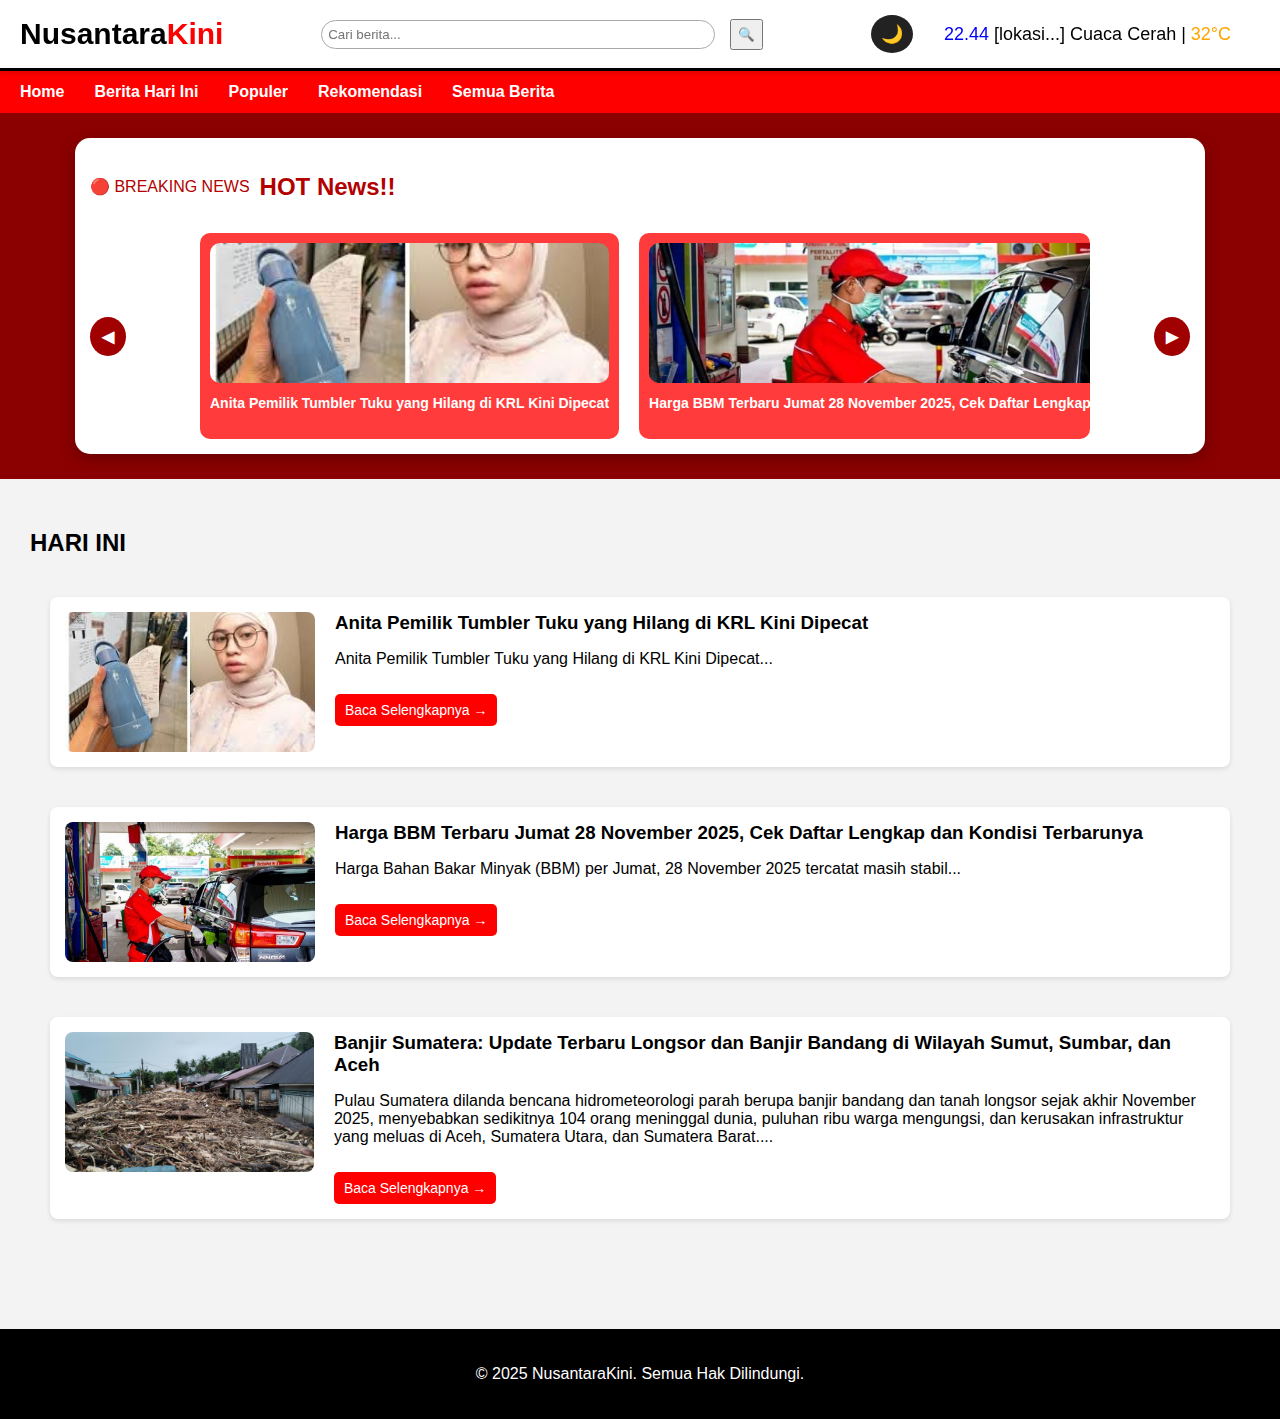
<file: index.html>
<!DOCTYPE html>
<html lang="id">
<head>
    <meta charset="UTF-8">
    <meta name="viewport" content="width=device-width, initial-scale=1.0">
    <title>NusantaraKini - Portal Berita</title>

    <!-- CSS -->
    <link rel="stylesheet" href="css/style.css">
    <link rel="stylesheet" href="css/header.css">
    <link rel="stylesheet" href="css/navbar.css">
    <link rel="stylesheet" href="css/content.css">
    <link rel="stylesheet" href="css/footer.css">
</head>
<body>

    <!-- ================= HEADER ================ -->
    <header class="header">
        <div class="logo">
            <span class="red">Nusantara</span>Kini
        </div>

        <div class="search-box">
            <input type="text" id="search-input" placeholder="Cari berita...">
            <button id="search-btn">🔍</button>
        </div>

        <div class="right-info">
            <!-- MODE BUTTON -->
            <button id="mode-btn" class="mode-btn">🌙</button>

             <!-- INFO JAM, CUACA DLL -->
            <div class="top-info">
                <span id="jam" style="color: blue;">00:00</span>
                <span id="lokasi">Mendeteksi lokasi...</span>
                <span id="cuaca">Cuaca...</span>
                <span id="temperature" style="color: orange;">--°C</span>
            </div>

        </div>
    </header>

    <!-- ================= NAVBAR ================ -->
    <nav class="navbar">
        <a href="index.html">Home</a>
        <a data-kategori="hari-ini">Berita Hari Ini</a>
        <a data-kategori="populer">Populer</a>
        <a data-kategori="rekomendasi">Rekomendasi</a>
        <a data-kategori="semua">Semua Berita</a> 
    </nav>

    <!-- ================= BREAKING NEWS SLIDER ================ -->
<section class="breaking-container" id="breaking-section">
    <div class="breaking-box">
        <div class="breaking-header">
            <div class="breaking-badge">🔴 BREAKING NEWS</div>
            <h2 class="breaking-title">HOT News!!</h2>
        </div>

        <div class="breaking-slider">
            <button class="slide-btn left" id="prevSlide">◀</button>

            <div class="breaking-viewport">
                <div class="breaking-wrapper" id="breakingWrapper">
                    <!-- Slider akan diisi JS -->
                </div>
            </div>

            <button class="slide-btn right" id="nextSlide">▶</button>
        </div>
    </div>
</section>


    <!-- ================= CONTENT ================ -->
    <section class="news-container">
        <h2 id="judul-section">Berita Hari Ini</h2>
        <div id="news-list"></div>
    </section>

    <!-- ================= FOOTER ================ -->
    <footer class="footer">
        <p>© 2025 NusantaraKini. Semua Hak Dilindungi.</p>
    </footer>

    <!-- ================= JS ================ -->
    <script src="js/data.js"></script>
    <script src="js/script.js"></script>
    <script src="js/clock.js"></script>
</body>
</html>
</file>
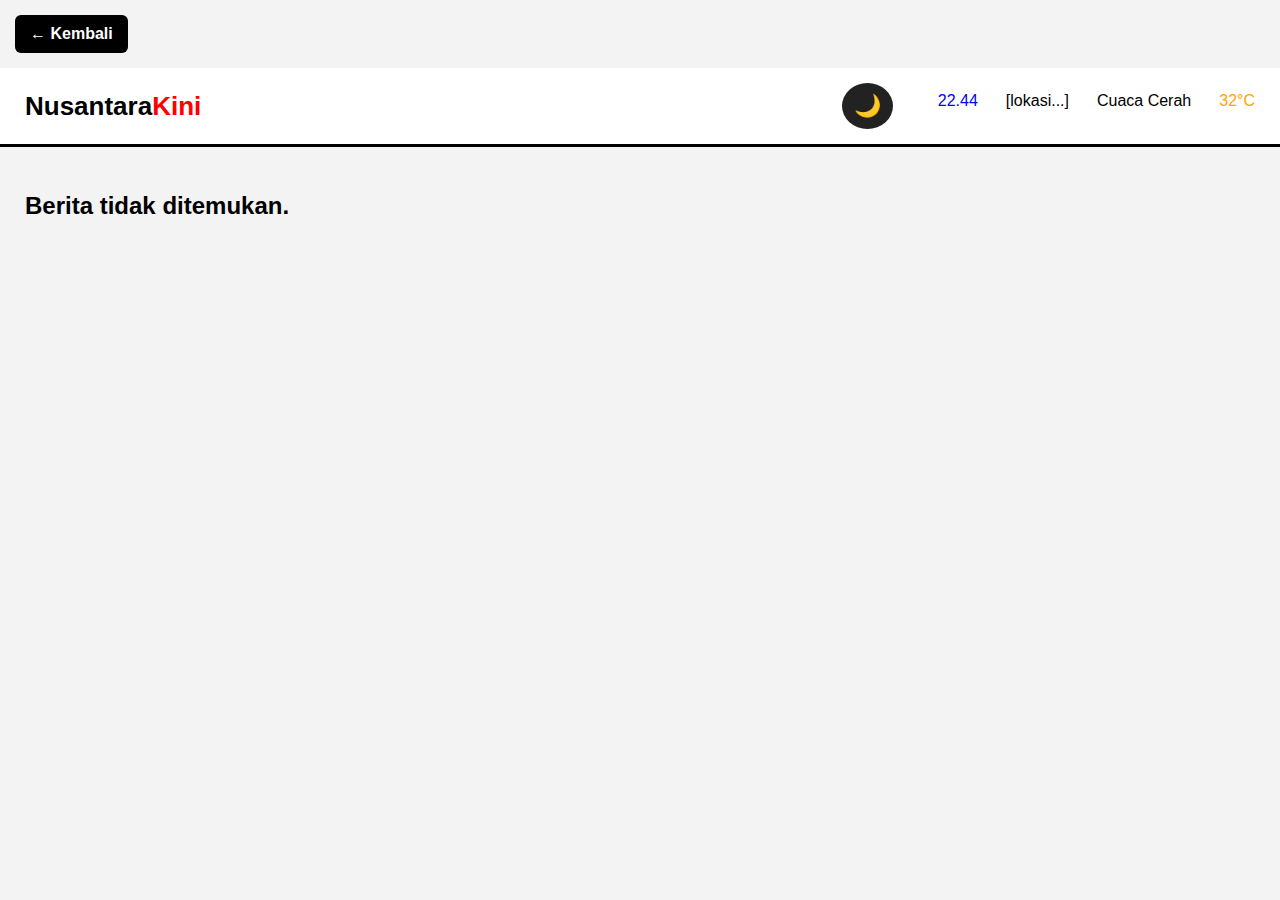
<file: berita.html>
<!DOCTYPE html>
<html lang="id">
<head>
    <meta charset="UTF-8">
    <meta name="viewport" content="width=device-width, initial-scale=1.0">
    <title>Detail Berita</title>

    <!-- STYLE UTAMA -->
    <link rel="stylesheet" href="css/style.css">

    <style>
    /* ========================
        TOMBOL KEMBALI
    ========================= */
    .back-btn {
        display: inline-block;
        margin: 15px;
        padding: 10px 15px;
        background: black;
        color: white;
        text-decoration: none;
        border-radius: 6px;
        font-weight: bold;
        transition: 0.3s;
        font-size: 16px;
    }
    .dark-mode .back-btn {
        background: white;
        color: black;
    }

    /* DETAIL */
    .detail-img {
        width: 100%;
        max-width: 900px;
        border-radius: 10px;
        margin: 20px 0;
    }
    .detail-text {
        font-size: 16px;
        line-height: 1.7;
    }

    /* HEADER INFO */
    .top-info {
        display: flex;
        gap: 28px;
        margin-left: 25px;
        margin-top: -10px;
        font-weight: 540;
    }

    /* MODE BUTTON */
    .mode-btn {
        padding: 10px 12px;
        border-radius: 50%;
        border: none;
        cursor: pointer;
        background: #222;
        color: white;
        font-size: 22px;
        margin-left: 20px;
        transition: 0.3s;
    }
    </style>
</head>
<body>

    <!-- Tombol kembali -->
    <a href="index.html" class="back-btn">← Kembali</a>

    <!-- HEADER + MODE + INFO -->
    <header class="header">
        <div class="logo" id="logo-text">
            <span class="red">Nusantara</span>Kini
        </div>

        <div style="display:flex; align-items:center; gap:20px;">
            <!-- MODE BUTTON -->
            <button id="mode-btn" class="mode-btn">🌙</button>

            <!-- INFO JAM, CUACA DLL -->
            <div class="top-info">
                <span id="jam">00:00</span>
                <span id="lokasi">Mendeteksi lokasi...</span>
                <span id="cuaca">Cuaca...</span>
                <span id="temperature">--°C</span>
            </div>
        </div>
    </header>

    <!-- Container Detail Berita -->
    <section class="detail-container">
        <h1 id="detail-judul"></h1>
        <img id="detail-img" class="detail-img">
        <div id="detail-isi" class="detail-text"></div>
    </section>

    <!-- LOAD DATA -->
    <script src="js/data.js"></script>

    <script>
    /* ==========================
       LOAD DETAIL BERITA
    =========================== */
    const urlParams = new URLSearchParams(window.location.search);
    const id = urlParams.get("id");

    const semuaBerita = Object.values(beritaData).flat();
    const data = semuaBerita.find(item => item.id == id);

    if (data) {
    document.getElementById("detail-judul").textContent = data.judul;
    document.getElementById("detail-img").src = data.img;

    // --- Perbaikan supaya paragraf tidak nyambung ---
    const isiContainer = document.getElementById("detail-isi");
    isiContainer.innerHTML = ""; // kosongkan isi lama

    // Jika isi berupa 1 paragraf panjang
    if (typeof data.isi === "string") {
        // Pisahkan paragraf dengan \n\n atau titik dua paragraf
        const paragrafList = data.isi.split("\n\n");

        paragrafList.forEach(p => {
            const tag = document.createElement("p");
            tag.textContent = p;
            isiContainer.appendChild(tag);
        });

    } 
    // Jika isi berupa array paragraf
    else if (Array.isArray(data.isi)) {
        data.isi.forEach(p => {
            const tag = document.createElement("p");
            tag.textContent = p;
            isiContainer.appendChild(tag);
        });
    }

} else {
    document.querySelector(".detail-container").innerHTML =
        "<h2>Berita tidak ditemukan.</h2>";
}


    /* ==========================
       MODE GELAP / TERANG
    =========================== */
    const modeBtn = document.getElementById("mode-btn");
    const logoText = document.getElementById("logo-nusantara"); // hanya bagian Nusantara

    modeBtn.addEventListener("click", () => {
    document.body.classList.toggle("dark-mode");

    if (document.body.classList.contains("dark-mode")) {
        modeBtn.textContent = "☀️";
        logoText.style.color = "white"; // hanya "Nusantara" berubah
    } else {
        modeBtn.textContent = "🌙";
        logoText.style.color = "red"; // kembali ke merah
    }
});


    /* ==========================
       JAM REALTIME
    =========================== */
    function updateJam() {
        let teks = document.getElementById("jam")
        teks.style.color = "blue";
        const now = new Date();
        
        document.getElementById("jam").textContent =
            now.toLocaleTimeString("id-ID", { hour: "2-digit", minute: "2-digit" });
    }
    setInterval(updateJam, 1000);
    updateJam();

    /* ==========================
       LOKASI + CUACA + SUHU
    =========================== */
    function updateCuaca(lat, lon) {
        // Contoh cuaca static
        document.getElementById("cuaca").textContent = "Cuaca Cerah";
        document.getElementById("temperature").textContent = "32°C";
        let celcius = document.getElementById("temperature")
        celcius.style.color = "orange";
    }

   if (navigator.geolocation) {
    navigator.geolocation.getCurrentPosition(
        pos => {
            const lat = pos.coords.latitude.toFixed(2);
            const lon = pos.coords.longitude.toFixed(2);

            document.getElementById("lokasi").textContent =
                `Lokasi: ${lat}, ${lon}`;

            updateCuaca(lat, lon);
        },
        () => {
            document.getElementById("lokasi").textContent = "[lokasi...]";
            updateCuaca(); // ← INI KUNCI NYA
        }
    );
} else {
    updateCuaca();
}

    </script>

</body>
</html>
</file>
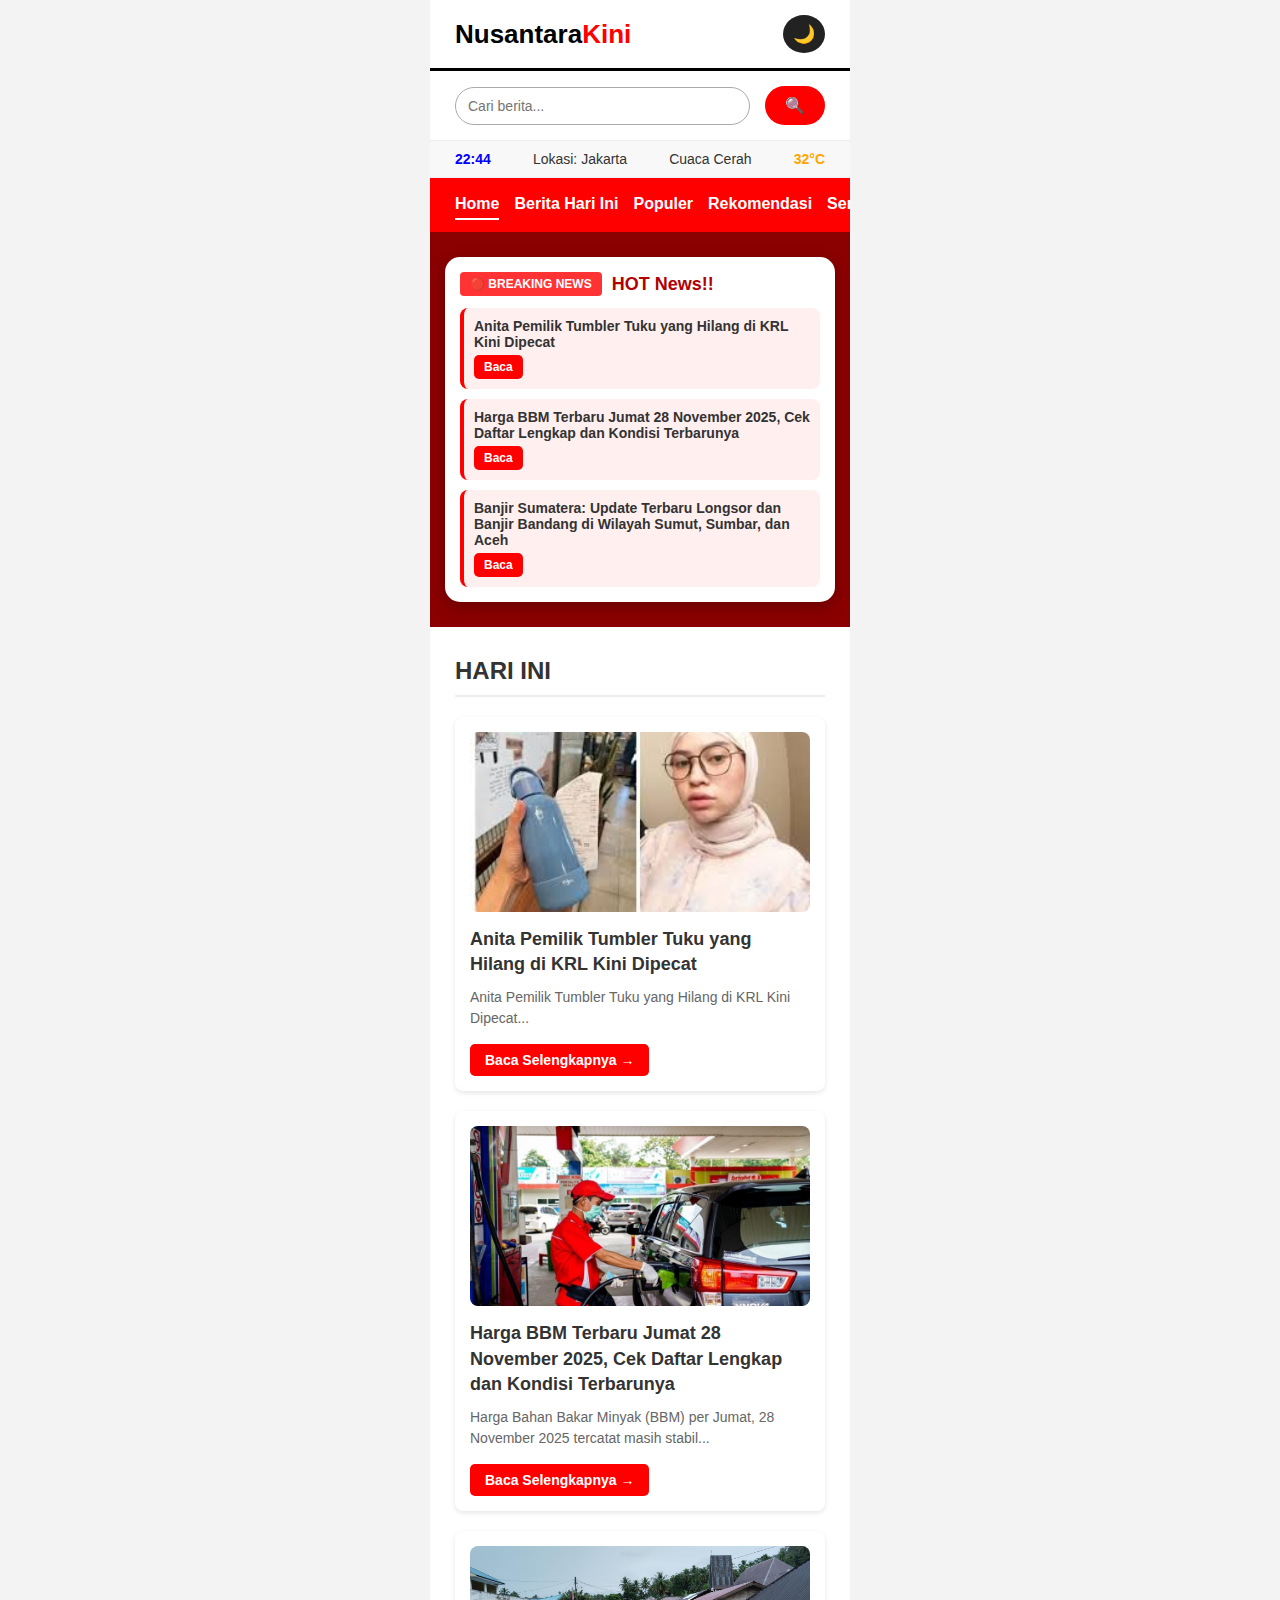
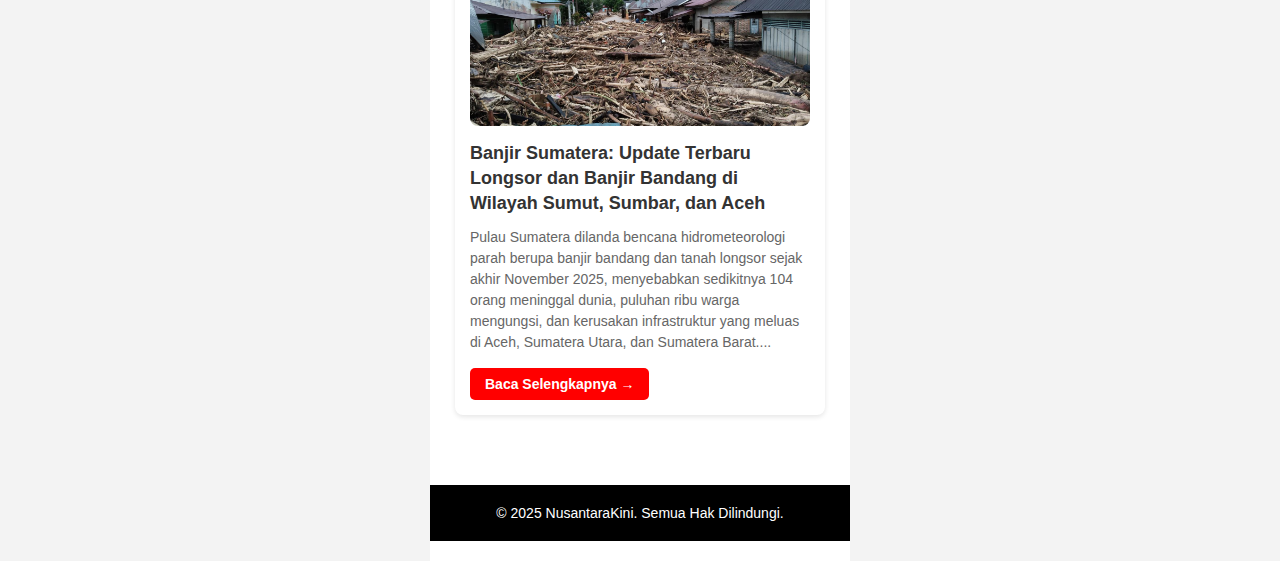
<file: index-mobile.html>
<!DOCTYPE html>
<html lang="id">
<head>
    <meta charset="UTF-8">
    <meta name="viewport" content="width=device-width, initial-scale=1.0, maximum-scale=1.0, user-scalable=no">
    <title>NusantaraKini - Portal Berita Mobile</title>
    
    <!-- Font Awesome -->
    <link rel="stylesheet" href="https://cdnjs.cloudflare.com/ajax/libs/font-awesome/6.4.0/css/all.min.css">
    
    <style>
        /* =======================
           RESET & GLOBAL
        ======================= */
        * {
            margin: 0;
            padding: 0;
            box-sizing: border-box;
            font-family: Arial, sans-serif;
        }
        
        body {
            background: #f3f3f3;
            color: #333;
            max-width: 100%;
            overflow-x: hidden;
            transition: background-color 0.3s, color 0.3s;
        }
        
        /* Mode Gelap  */
        .dark-mode {
            background: #1b1b1b !important;
            color: white !important;
        }
        
        .dark-mode .phone-container {
            background: #1e1e1e !important;
        }
        
        .dark-mode .mobile-header,
        .dark-mode .news-card {
            background: #2a2a2a !important;
            color: white !important;
        }
        
        .dark-mode .logo-mobile .red {
            color: white !important;
        }
        
        .dark-mode .logo-mobile span {
            color: white !important;
        }
        
        .dark-mode .navbar-mobile {
            background: #8B0000 !important;
        }
        
        .dark-mode .search-box input {
            background: #333 !important;
            color: #e0e0e0 !important;
            border-color: #555 !important;
        }
        
        .dark-mode .info-bar {
            background: #222 !important;
            border-color: #444 !important;
        }
        
        /* =======================
           PHONE CONTAINER
        ======================= */
        .phone-container {
            width: 100%;
            max-width: 420px;
            margin: 0 auto;
            min-height: 100vh;
            background: white;
            position: relative;
            padding-bottom: 20px; /* Space untuk footer */
        }
        
        /* =======================
           HEADER - Desktop Style untuk Mobile
        ======================= */
        .mobile-header {
            background: #fff;
            padding: 15px 25px;
            display: flex;
            align-items: center;
            justify-content: space-between;
            border-bottom: 3px solid black;
            position: sticky;
            top: 0;
            z-index: 9999;
        }
        
        .logo-mobile {
            font-size: 26px;
            font-weight: bold;
            color: red;
        }
        
        .logo-mobile span {
            color: black;
        }
        
        .dark-mode .logo-mobile span {
            color: white;
        }
        
        .header-actions {
            display: flex;
            align-items: center;
            gap: 15px;
        }
        
        /* Mode Button -  */
        .mode-btn {
            padding: 8px 10px;
            border-radius: 50%;
            border: none;
            cursor: pointer;
            background: #222;
            color: white;
            font-size: 18px;
            margin-left: 10px;
            transition: 0.3s;
        }
        
        .mode-btn:hover {
            transform: scale(1.1);
        }
        
        /* =======================
           SEARCH BOX
        ======================= */
        .search-container {
            padding: 15px 25px;
            background: #fff;
            border-bottom: 1px solid #eee;
        }
        
        .search-box {
            display: flex;
            align-items: center;
            gap: 15px;
        }
        
        .search-box input {
            padding: 10px 12px;
            width: 100%;
            border-radius: 20px;
            border: 1px solid #aaa;
            font-size: 14px;
        }
        
        .search-box button {
            background: red;
            color: white;
            border: none;
            padding: 10px 20px;
            border-radius: 20px;
            cursor: pointer;
            font-size: 16px;
        }
        
        /* =======================
           INFO BAR
        ======================= */
        .info-bar {
            display: flex;
            justify-content: space-between;
            padding: 10px 25px;
            background: #f8f8f8;
            border-bottom: 1px solid #eee;
            font-size: 14px;
            flex-wrap: wrap;
            gap: 10px;
        }
        
        .info-item {
            display: flex;
            align-items: center;
            gap: 5px;
        }
        
        .info-item #mobileJam {
            color: blue;
            font-weight: bold;
        }
        
        .info-item #mobileTemperature {
            color: orange;
            font-weight: bold;
        }
        
        /* =======================
           NAVBAR
        ======================= */
        .navbar-mobile {
            background: red;
            padding: 12px 25px;
            display: flex;
            gap: 15px;
            overflow-x: auto;
            -webkit-overflow-scrolling: touch;
            scrollbar-width: none;
            position: sticky;
            top: 0;
            z-index: 999;
        }
        
        .navbar-mobile::-webkit-scrollbar {
            display: none;
        }
        
        .navbar-mobile a {
            color: white;
            font-weight: bold;
            text-decoration: none;
            white-space: nowrap;
            padding: 5px 0;
            border-bottom: 2px solid transparent;
        }
        
        .navbar-mobile a.active {
            border-bottom-color: white;
        }
        
        /* =======================
           BREAKING NEWS
        ======================= */
        .breaking-container-mobile {
            background: #8B0000;
            padding: 25px 0;
        }
        
        .breaking-box-mobile {
            background: white;
            margin: 0 15px;
            border-radius: 15px;
            padding: 15px;
            box-shadow: 0 5px 15px rgba(0,0,0,0.25);
        }
        
        .breaking-header-mobile {
            display: flex;
            align-items: center;
            gap: 10px;
            margin-bottom: 12px;
        }
        
        .breaking-badge {
            background: #ff3333;
            color: white;
            padding: 5px 10px;
            border-radius: 4px;
            font-size: 12px;
            font-weight: bold;
        }
        
        .breaking-title {
            color: #b30000;
            font-size: 18px;
            font-weight: bold;
            margin: 0;
        }
        
        .breaking-items {
            display: flex;
            flex-direction: column;
            gap: 10px;
        }
        
        .breaking-item {
            padding: 10px;
            background: #ffefef;
            border-radius: 8px;
            border-left: 4px solid red;
        }
        
        .breaking-item h4 {
            margin: 0 0 5px 0;
            font-size: 14px;
            color: #333;
        }
        
        .dark-mode .breaking-item {
            background: #3a1a1a;
        }
        
        .dark-mode .breaking-item h4 {
            color: #e0e0e0;
        }
        
        /* =======================
           NEWS CONTAINER
        ======================= */
        .news-container-mobile {
            padding: 30px 25px;
            min-height: 60vh; /* Pastikan konten cukup tinggi */
        }
        
        #mobileSectionTitle {
            font-size: 24px;
            margin-bottom: 20px;
            color: #333;
            border-bottom: 2px solid #eee;
            padding-bottom: 10px;
        }
        
        .dark-mode #mobileSectionTitle {
            color: white;
            border-bottom-color: #444;
        }
        
        /* News Card */
        .news-card {
            background: white;
            padding: 15px;
            margin-bottom: 20px;
            display: flex;
            flex-direction: column;
            border-radius: 8px;
            box-shadow: 0 2px 5px rgba(0,0,0,0.1);
        }
        
        .news-card img {
            width: 100%;
            height: 180px;
            border-radius: 8px;
            object-fit: cover;
            margin-bottom: 15px;
        }
        
        .news-card .text h3 {
            margin: 0 0 10px 0;
            font-size: 18px;
            line-height: 1.4;
        }
        
        .news-card .text p {
            font-size: 14px;
            color: #666;
            line-height: 1.5;
            margin-bottom: 15px;
        }
        
        .kategori-badge {
            display: inline-block;
            background: red;
            color: white;
            padding: 4px 10px;
            border-radius: 4px;
            font-size: 12px;
            font-weight: bold;
            margin-bottom: 10px;
        }
        
        /* Button */
        .btn-news {
            display: inline-block;
            background: red !important;
            padding: 8px 15px;
            color: white !important;
            text-decoration: none;
            border-radius: 5px;
            font-size: 14px;
            font-weight: bold;
            border: none;
            cursor: pointer;
            text-align: center;
        }
        
        .dark-mode .btn-news {
            background: red !important;
            color: white !important;
        }
        
        /* =======================
           FOOTER
        ======================= */
        .footer-mobile {
            padding: 20px;
            background: black;
            color: white;
            text-align: center;
            font-size: 14px;
            margin-top: 20px;
            position: relative;
            bottom: 0;
            width: 100%;
        }
        
        /* =======================
           RESPONSIVE ADJUSTMENTS
           (Bottom Navigation DIHILANGKAN)
        ======================= */
        @media (max-width: 380px) {
            .phone-container {
                max-width: 100%;
            }
            
            .mobile-header,
            .search-container,
            .info-bar,
            .navbar-mobile,
            .news-container-mobile {
                padding-left: 15px;
                padding-right: 15px;
            }
            
            .navbar-mobile {
                gap: 10px;
            }
            
            .navbar-mobile a {
                font-size: 13px;
            }
        }
        
        /* Hide scrollbar */
        ::-webkit-scrollbar {
            display: none;
        }
    </style>
</head>
<body>
    <!-- Phone Container -->
    <div class="phone-container">
        <!-- Header Mobile (Desktop Style) -->
        <header class="mobile-header">
            <div class="logo-mobile">
                <span class="red">Nusantara</span>Kini
            </div>
            
            <div class="header-actions">
                <button class="mode-btn" id="mobileModeBtn">
                    🌙
                </button>
            </div>
        </header>
        
        <!-- Search Box -->
        <div class="search-container">
            <div class="search-box">
                <input type="text" placeholder="Cari berita..." id="mobileSearchInput">
                <button id="mobileSearchBtn">🔍</button>
            </div>
        </div>
        
        <!-- Info Bar -->
        <div class="info-bar">
            <div class="info-item">
                <span id="mobileJam">00:00</span>
            </div>
            <div class="info-item">
                <span id="mobileLokasi">[lokasi...]</span>
            </div>
            <div class="info-item">
                <span id="mobileCuaca">Cuaca Cerah</span>
            </div>
            <div class="info-item">
                <span id="mobileTemperature">--°C</span>
            </div>
        </div>
        
        <!-- Navbar -->
        <nav class="navbar-mobile" id="mobileNav">
            <a href="#" class="active" data-kategori="hari-ini">Home</a>
            <a href="#" data-kategori="hari-ini">Berita Hari Ini</a>
            <a href="#" data-kategori="populer">Populer</a>
            <a href="#" data-kategori="rekomendasi">Rekomendasi</a>
            <a href="#" data-kategori="semua">Semua Berita</a>
        </nav>
        
        <!-- Breaking News -->
        <div class="breaking-container-mobile" id="breakingContainerMobile">
            <div class="breaking-box-mobile">
                <div class="breaking-header-mobile">
                    <div class="breaking-badge">🔴 BREAKING NEWS</div>
                    <h2 class="breaking-title">HOT News!!</h2>
                </div>
                <div class="breaking-items" id="breakingItems">
                    <!-- Breaking items akan diisi JS -->
                </div>
            </div>
        </div>
        
        <!-- News Container -->
        <section class="news-container-mobile">
            <h2 id="mobileSectionTitle">Berita Hari Ini</h2>
            <div id="mobileNewsList">
                <!-- News items akan diisi JS -->
            </div>
        </section>
        
        <!-- Footer -->
        <footer class="footer-mobile">
            <p>© 2025 NusantaraKini. Semua Hak Dilindungi.</p>
        </footer>
    </div>

    <!-- JavaScript Files -->
    <script src="js/data.js"></script>
    <script src="js/clock.js"></script>
    
    <!-- Mobile JavaScript -->
    <script>
        // =========================
        // MOBILE FUNCTIONS
        // =========================
        document.addEventListener('DOMContentLoaded', function() {
            console.log('NusantaraKini Mobile loaded');
            
            // Inisialisasi
            initMobileApp();
            setupMobileListeners();
            setupClockIntegration();
        });
        
        function initMobileApp() {
            // Update jam untuk mobile
            updateMobileTime();
            setInterval(updateMobileTime, 1000);
            
            // Tampilkan berita default
            tampilkanBeritaMobile("hari-ini");
            
            // Setup breaking news
            setupBreakingNews();
            
            // Setup lokasi dan cuaca
            setupLokasiCuaca();
        }
        
        function updateMobileTime() {
            const now = new Date();
            const hours = now.getHours().toString().padStart(2, '0');
            const minutes = now.getMinutes().toString().padStart(2, '0');
            document.getElementById('mobileJam').textContent = `${hours}:${minutes}`;
        }
        
        function setupLokasiCuaca() {
            // Gunakan fungsi dari clock.js jika tersedia
            // Default values
            document.getElementById('mobileLokasi').textContent = "Lokasi: Jakarta";
            document.getElementById('mobileCuaca').textContent = "Cuaca Cerah";
            document.getElementById('mobileTemperature').textContent = "32°C";
            document.getElementById('mobileTemperature').style.color = "orange";
        }
        
        function setupClockIntegration() {
            // Integrasi dengan clock.js
            if (typeof updateJam === 'function') {
                // Override untuk update mobile juga
                const originalUpdateJam = updateJam;
                window.updateJam = function() {
                    originalUpdateJam();
                    updateMobileTime();
                };
            }
        }
        
        function setupBreakingNews() {
            const breakingContainer = document.getElementById('breakingContainerMobile');
            const breakingItems = document.getElementById('breakingItems');
            
            // Ambil 3 berita pertama dari hari-ini
            const breakingData = beritaData["hari-ini"] ? beritaData["hari-ini"].slice(0, 3) : [];
            
            if (breakingData.length === 0) {
                breakingContainer.style.display = 'none';
                return;
            }
            
            breakingItems.innerHTML = '';
            
            breakingData.forEach(item => {
                const breakingItem = document.createElement('div');
                breakingItem.className = 'breaking-item';
                breakingItem.innerHTML = `
                    <h4>${item.judul}</h4>
                    <a href="berita.html?id=${item.id}" class="btn-news" style="font-size: 12px; padding: 5px 10px;">Baca</a>
                `;
                breakingItems.appendChild(breakingItem);
            });
        }
        
        // Fungsi untuk mendapatkan kategori berdasarkan ID
        function getKategoriMobile(id) {
            if (id >= 1 && id <= 10) return "Hari Ini";
            if (id >= 11 && id <= 20) return "Populer";
            if (id >= 21 && id <= 30) return "Rekomendasi";
            return "Lainnya";
        }
        
        // Fungsi tampilkan berita untuk mobile (mirip desktop style)
        function tampilkanBeritaMobile(kategori) {
            const newsList = document.getElementById('mobileNewsList');
            const sectionTitle = document.getElementById('mobileSectionTitle');
            const breakingContainer = document.getElementById('breakingContainerMobile');
            
            newsList.innerHTML = '';
            
            // Update active nav
            document.querySelectorAll('.navbar-mobile a').forEach(a => {
                a.classList.remove('active');
            });
            document.querySelector(`.navbar-mobile a[data-kategori="${kategori}"]`).classList.add('active');
            
            // Show/hide breaking news based on category
            if (kategori === "hari-ini" || kategori === "home") {
                breakingContainer.style.display = 'block';
            } else {
                breakingContainer.style.display = 'none';
            }
            
            if (kategori === "semua") {
                sectionTitle.textContent = "SEMUA BERITA";
                
                // Gabungkan semua berita
                const semuaBerita = [
                    ...(beritaData["hari-ini"] || []),
                    ...(beritaData["populer"] || []),
                    ...(beritaData["rekomendasi"] || [])
                ];
                
                if (semuaBerita.length === 0) {
                    newsList.innerHTML = "<p style='text-align:center; padding:20px; color:#666;'>Tidak ada berita tersedia.</p>";
                    return;
                }
                
                semuaBerita.forEach(item => {
                    const newsCard = document.createElement('div');
                    newsCard.className = 'news-card';
                    newsCard.innerHTML = `
                        <img src="${item.img}" alt="${item.judul}">
                        <div class="text">
                            <span class="kategori-badge">${getKategoriMobile(item.id)}</span>
                            <h3>${item.judul}</h3>
                            <p>${item.deskripsi}</p>
                            <a href="berita.html?id=${item.id}" class="btn-news">Baca Selengkapnya →</a>
                        </div>
                    `;
                    newsList.appendChild(newsCard);
                });
            } else {
                const data = beritaData[kategori];
                
                if (!data || data.length === 0) {
                    sectionTitle.textContent = "TIDAK ADA BERITA";
                    newsList.innerHTML = "<p style='text-align:center; padding:20px; color:#666;'>Tidak ada berita untuk kategori ini.</p>";
                    return;
                }
                
                // Update section title
                const titles = {
                    'hari-ini': 'HARI INI',
                    'populer': 'POPULER', 
                    'rekomendasi': 'REKOMENDASI',
                    'home': 'BERITA HARI INI'
                };
                sectionTitle.textContent = titles[kategori] || kategori.toUpperCase();
                
                data.forEach(item => {
                    const newsCard = document.createElement('div');
                    newsCard.className = 'news-card';
                    newsCard.innerHTML = `
                        <img src="${item.img}" alt="${item.judul}">
                        <div class="text">
                            <h3>${item.judul}</h3>
                            <p>${item.deskripsi}</p>
                            <a href="berita.html?id=${item.id}" class="btn-news">Baca Selengkapnya →</a>
                        </div>
                    `;
                    newsList.appendChild(newsCard);
                });
            }
        }
        
        // Setup event listeners untuk mobile
        function setupMobileListeners() {
            // Mode gelap/terang
            const modeBtn = document.getElementById('mobileModeBtn');
            
            modeBtn.addEventListener('click', function() {
                document.body.classList.toggle('dark-mode');
                
                if (document.body.classList.contains('dark-mode')) {
                    modeBtn.textContent = "☀️";
                } else {
                    modeBtn.textContent = "🌙";
                }
            });
            
            // Navigation kategori
            document.querySelectorAll('.navbar-mobile a').forEach(menu => {
                menu.addEventListener('click', function(e) {
                    e.preventDefault();
                    const kategori = this.getAttribute('data-kategori');
                    tampilkanBeritaMobile(kategori);
                    
                    // Scroll to news section
                    document.querySelector('.news-container-mobile').scrollIntoView({
                        behavior: 'smooth'
                    });
                });
            });
            
            // Search functionality
            const searchInput = document.getElementById('mobileSearchInput');
            const searchBtn = document.getElementById('mobileSearchBtn');
            
            function performMobileSearch() {
                const keyword = searchInput.value.toLowerCase().trim();
                
                if (keyword === "") {
                    tampilkanBeritaMobile("hari-ini");
                    return;
                }
                
                // Search in all news
                const semuaData = [
                    ...(beritaData["hari-ini"] || []),
                    ...(beritaData["populer"] || []),
                    ...(beritaData["rekomendasi"] || [])
                ];
                
                const hasil = semuaData.filter(item =>
                    item.judul.toLowerCase().includes(keyword) ||
                    item.deskripsi.toLowerCase().includes(keyword)
                );
                
                const newsList = document.getElementById('mobileNewsList');
                const sectionTitle = document.getElementById('mobileSectionTitle');
                const breakingContainer = document.getElementById('breakingContainerMobile');
                
                breakingContainer.style.display = 'none';
                newsList.innerHTML = '';
                sectionTitle.textContent = `HASIL PENCARIAN: "${keyword}"`;
                
                if (hasil.length === 0) {
                    newsList.innerHTML = `<p style='text-align:center; padding:20px; color:#666;'>Tidak ditemukan berita untuk "${keyword}".</p>`;
                    return;
                }
                
                hasil.forEach(item => {
                    const newsCard = document.createElement('div');
                    newsCard.className = 'news-card';
                    newsCard.innerHTML = `
                        <img src="${item.img}" alt="${item.judul}">
                        <div class="text">
                            <span class="kategori-badge">${getKategoriMobile(item.id)}</span>
                            <h3>${item.judul}</h3>
                            <p>${item.deskripsi}</p>
                            <a href="berita.html?id=${item.id}" class="btn-news">Baca Selengkapnya →</a>
                        </div>
                    `;
                    newsList.appendChild(newsCard);
                });
                
                // Hide keyboard on mobile after search
                searchInput.blur();
            }
            
            searchBtn.addEventListener('click', performMobileSearch);
            searchInput.addEventListener('keypress', function(e) {
                if (e.key === 'Enter') {
                    performMobileSearch();
                }
            });
            
            // Home link in navbar
            document.querySelector('.navbar-mobile a[data-kategori="home"]').addEventListener('click', function(e) {
                e.preventDefault();
                tampilkanBeritaMobile('hari-ini');
                window.scrollTo({ top: 0, behavior: 'smooth' });
            });
        }
    </script>
</body>
</html>
</file>
<file: css/style.css>
/* ==========================
   GLOBAL
========================== */
body {
    margin: 0;
    font-family: Arial, sans-serif;
    background: #f3f3f3;
    transition: 0.3s;
}

/* MODE GELAP */
.dark-mode {
    background: #1b1b1b;
    color: white;
}

.dark-mode .header,
.dark-mode .news-card {
    background: #2a2a2a;
    color: white;
}

.dark-mode .logo .red {
    color: white !important;
}

.dark-mode .logo span {
    color: white !important;
}

/* ==========================
   HEADER
========================== */
.header {
    background: #fff;
    padding: 15px 25px;
    display: flex;
    align-items: center;
    justify-content: space-between;
    border-bottom: 3px solid black;
    transition: 0.3s;
}

.logo {
    font-size: 26px;
    font-weight: bold;
    color: red;
}

.logo span {
    color: black;
}

.search-box {
    display: flex;
    align-items: center;
    gap: 15px;
}

.search-box input {
    padding: 10px 12px;
    width: 250px;
    border-radius: 20px;
    border: 1px solid #aaa;
}

header {
    position: sticky;
    top: 0;
    z-index: 9999;
    background: #fff;
}

/* ==========================
   NAVBAR
========================== */
.navbar {
    background: red;
    padding: 12px 20px;
    display: flex;
    gap: 30px;
}

.navbar a {
    color: white;
    font-weight: bold;
    cursor: pointer;
    text-decoration: none;
}

/* ==========================
   NEWS CARD
========================== */
.news-container {
    padding: 20px;
}

#news-list {
    padding: 20px;
    display: grid;
    gap: 20px;
}

.news-card {
    display: flex;
    gap: 15px;
    background: white;
    border-radius: 10px;
    padding: 15px;
    box-shadow: 0 0 5px rgba(0,0,0,0.15);
}

.news-card img {
    width: 180px;
    height: 140px;
    object-fit: cover;
    border-radius: 8px;
}

/* ==========================
   DETAIL PAGE
========================== */
.detail-container {
    padding: 25px;
}

.detail-img {
    width: 80%;
    max-width: 600px;
    border-radius: 10px;
    margin: 15px auto;
    display: block;
}

.detail-text p {
    margin-bottom: 15px;
    font-size: 17px;
    line-height: 1.8;
    text-align: justify;
}

/* ==========================
   FOOTER
========================== */
footer {
    background: black;
    color: white;
    padding: 15px;
    text-align: center;
    margin-top: 40px;
}

/* ==========================
   BREAKING NEWS
========================== */
.breaking-container {
    background: #8B0000;
    padding: 25px 0;
    display: flex;
    justify-content: center;
}

.breaking-box {
    background: white;
    width: 92%;
    border-radius: 15px;
    padding: 15px;
    box-shadow: 0 5px 15px rgba(0,0,0,0.25);
}

.breaking-header {
    display: flex;
    align-items: center;
    gap: 10px;
}

.breaking-slider {
    position: relative;
    margin-top: 12px;
    display: flex;
    align-items: center;
}

.slide-btn {
    background: #a00000;
    color: white;
    border: none;
    padding: 10px 12px;
    border-radius: 50%;
    cursor: pointer;
    font-size: 16px;
    font-weight: bold;
    z-index: 999;
}

.left {
    margin-right: 8px;
}

.right {
    margin-left: 8px;
}

.breaking-badge,
.breaking-title,
.hot-news-title {
    color: #b30000 !important;
}

/* =========================
   BREAKING NEWS IKLAN TAMBAHAN
========================= */
.breaking-viewport {
    width: 960px; /* lebar frame tengah */
    margin: 0 auto; /* center frame */
    overflow: hidden;
    border-radius: 10px;
    position: relative;
}

.breaking-wrapper {
    display: flex;
    transition: transform 0.5s ease-in-out;
}

.breaking-item {
    min-width: 280px; /* lebih kecil dari sebelumnya */
    margin: 0 10px; /* jarak antar item */
    flex-shrink: 0;
    background: #ff3b3b;
    border-radius: 10px;
    text-align: center;
    padding: 10px;
    color: white;
}

.breaking-item img {
    width: 100%;
    height: 140px;
    object-fit: cover;
    border-radius: 10px;
}

.breaking-item h4 {
    font-size: 14px;
    margin-top: 8px;
}


/* ==========================
   TOMBOL & MODE BUTTON
========================== */
.btn-news {
    display: inline-block;
    background: red !important;
    padding: 8px 10px;
    color: white !important;
    text-decoration: none;
    border-radius: 5px;
    margin-top: 10px;
    font-size: 14px;
}

.dark-mode .btn-news {
    background: red !important;
    color: white !important;
}

.mode-btn {
    padding: 8px 10px;
    border-radius: 50%;
    border: none;
    cursor: pointer;
    background: #222;
    color: white;
    font-size: 18px;
    margin-left: 10px;
    transition: 0.3s;
}

.mode-btn:hover {
    transform: scale(1.1);
}

/* ======= PERBAIKAN SLIDER KE TENGAH ======= */

/* Container merah breaking news */
.breaking-container {
    display: flex;
    justify-content: center;
}

/* Kotak putih Breaking Box */
.breaking-box {
    width: 90%;
    max-width: 1100px;
    margin: 0 auto;
}

/* Seluruh slider di tengah */
.breaking-slider {
    display: flex;
    justify-content: center;
    align-items: center;
    gap: 15px;
}

/* Frame slider */
.breaking-viewport {
    width: 900px;
    max-width: 100%;
    margin: 0 auto;
}

/* Tombol panah rapat & tepat tengah */
.slide-btn {
    display: flex;
    justify-content: center;
    align-items: center;
}
</file>
<file: css/header.css>
.header {
    width: 100%;
    background: white;
    padding: 15px 20px;
    display: flex;
    align-items: center;
    justify-content: space-between;
    box-shadow: 0 3px 5px rgba(0,0,0,0.1);
}

.logo {
    font-size: 30px;
    font-weight: bold;
}

.search-box input {
    padding: 6px;
    width: 380px;
}

.search-box button {
    padding: 6px;
}

.right-info {
    display: flex;
    align-items: center;
    gap: 25px;
}

.clock-section {
    display: flex;
    flex-direction: column;
    font-size: 15px;
}

.weather img {
    width: 35px;
}

.auth a {
    text-decoration: none;
    color: black;
    margin: 0 5px;
}

.top-info{
    padding: 6px;
    width: 350px;
    font-size: 18px;
}
</file>
<file: css/navbar.css>
.navbar {
    background: red;
    padding: 12px 20px;
    display: flex;
    gap: 30px;
}

.navbar a {
    color: white;
    font-weight: bold;
    text-decoration: none;
}
</file>
<file: css/content.css>
.news-container {
    padding: 30px;
}

.news-card {
    background: white;
    padding: 15px;
    margin-bottom: 20px;
    display: flex;
    gap: 20px;
    border-radius: 8px;
    box-shadow: 0 2px 5px rgba(0,0,0,0.1);
}

.news-card img {
    width: 250px;
    border-radius: 8px;
}

.news-card .text h3 {
    margin: 0;
}

.news-card button {
    margin-top: 10px;
    padding: 8px 15px;
    background: red;
    color: white;
    border: none;
    border-radius: 5px;
}
</file>
<file: css/footer.css>
.footer {
    padding: 20px;
    background: black;
    color: white;
    text-align: center;
}
</file>
